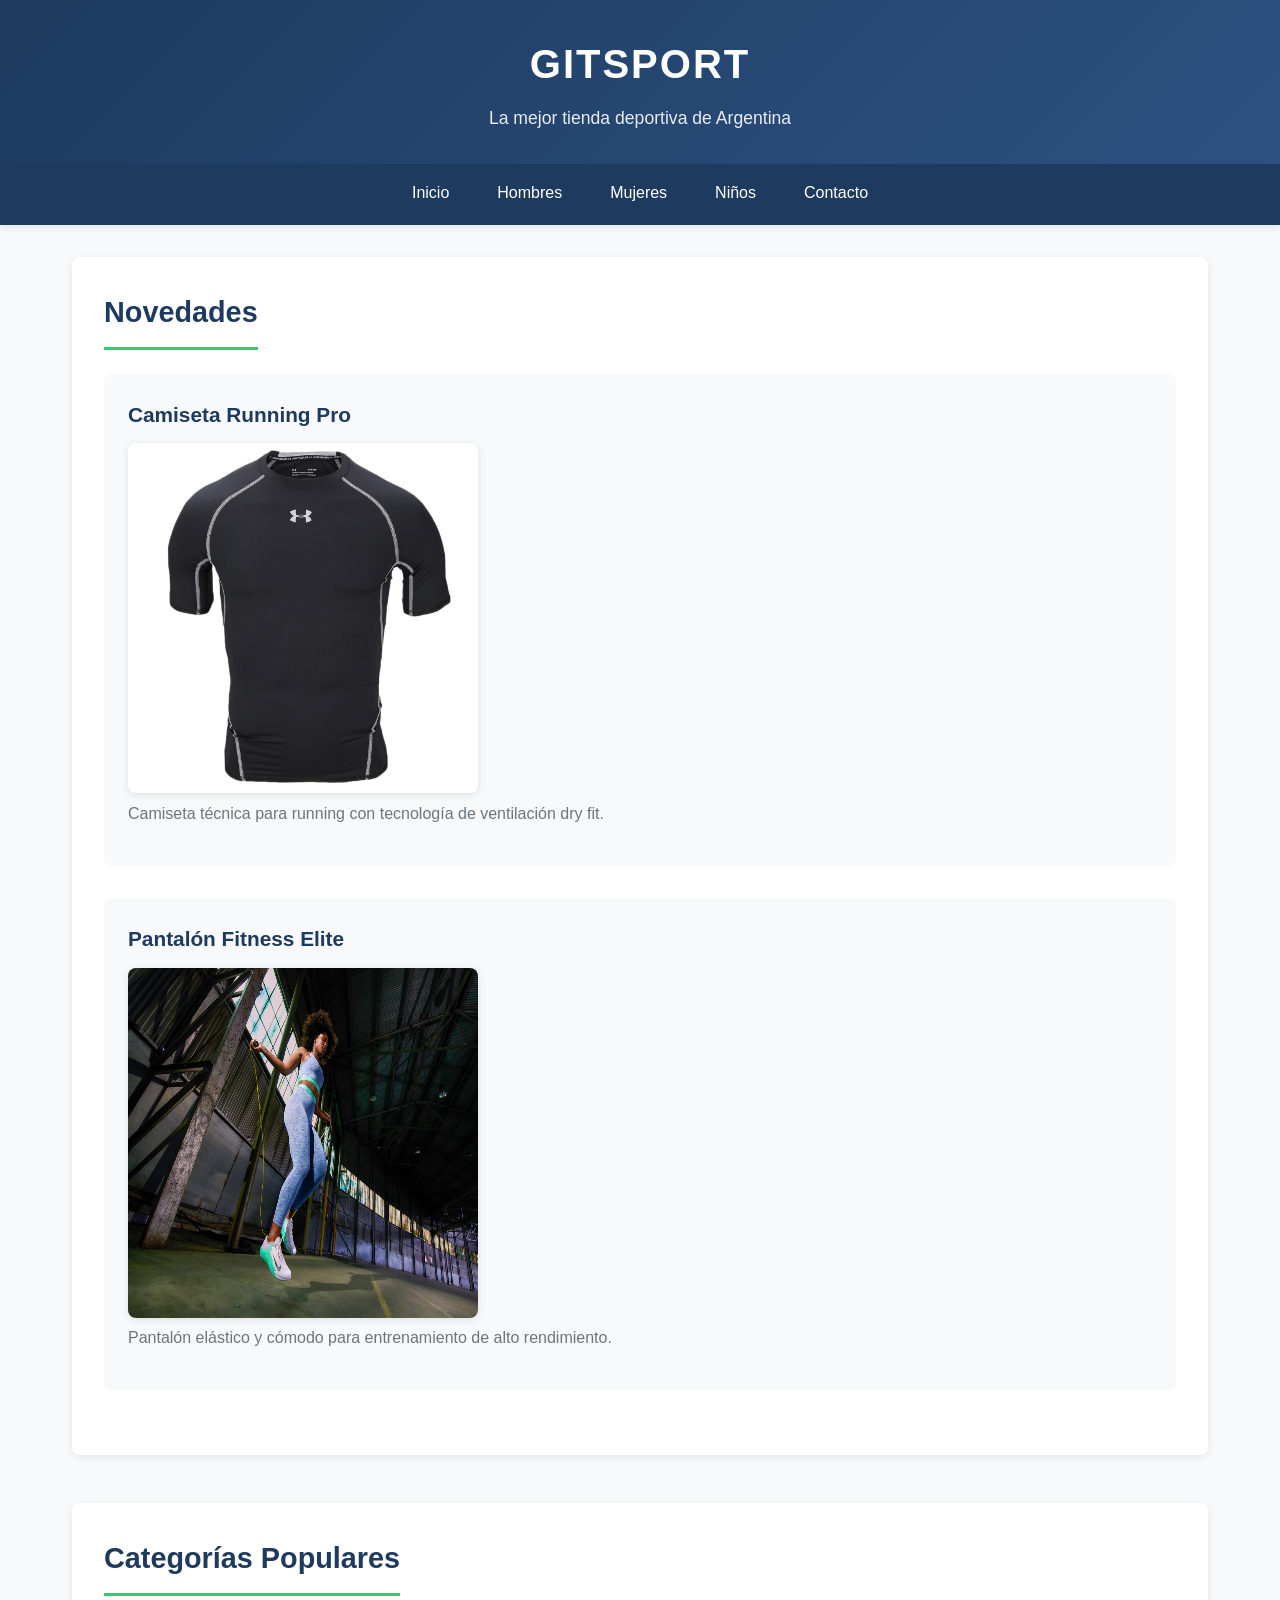
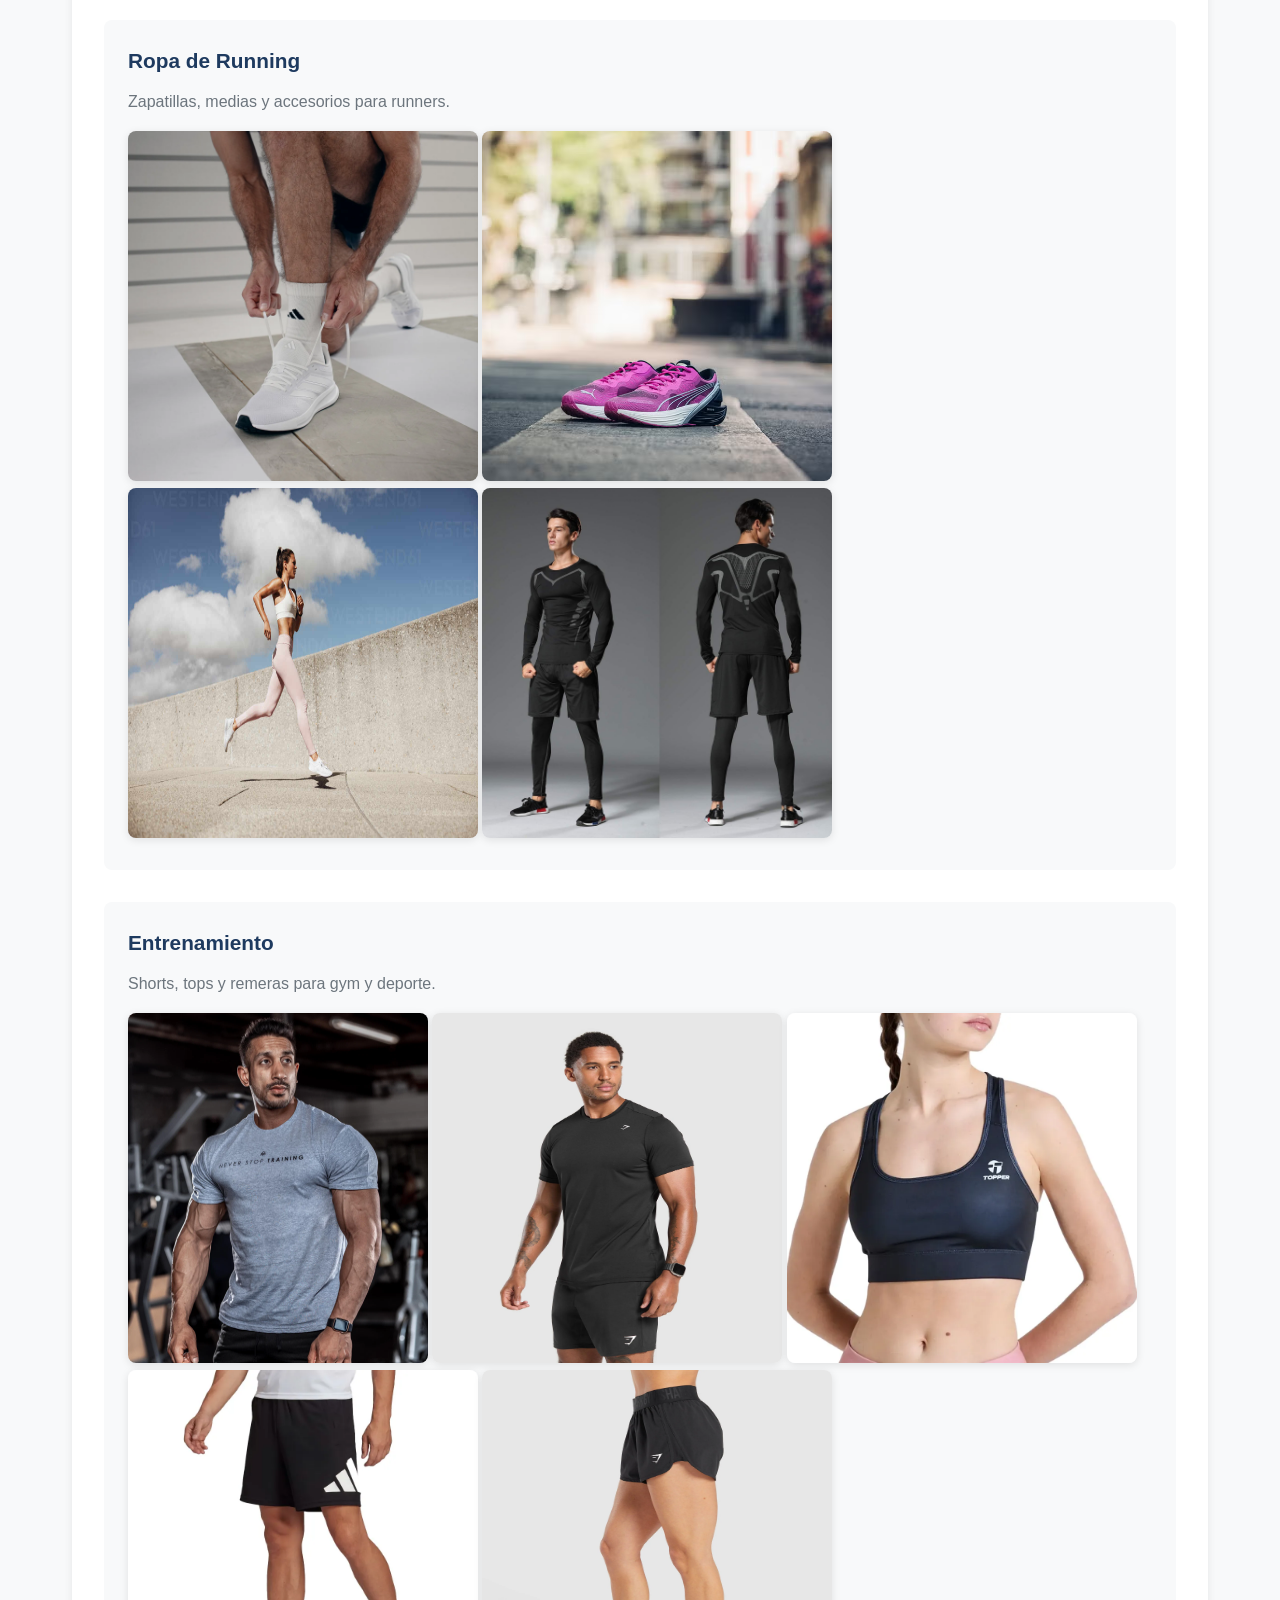
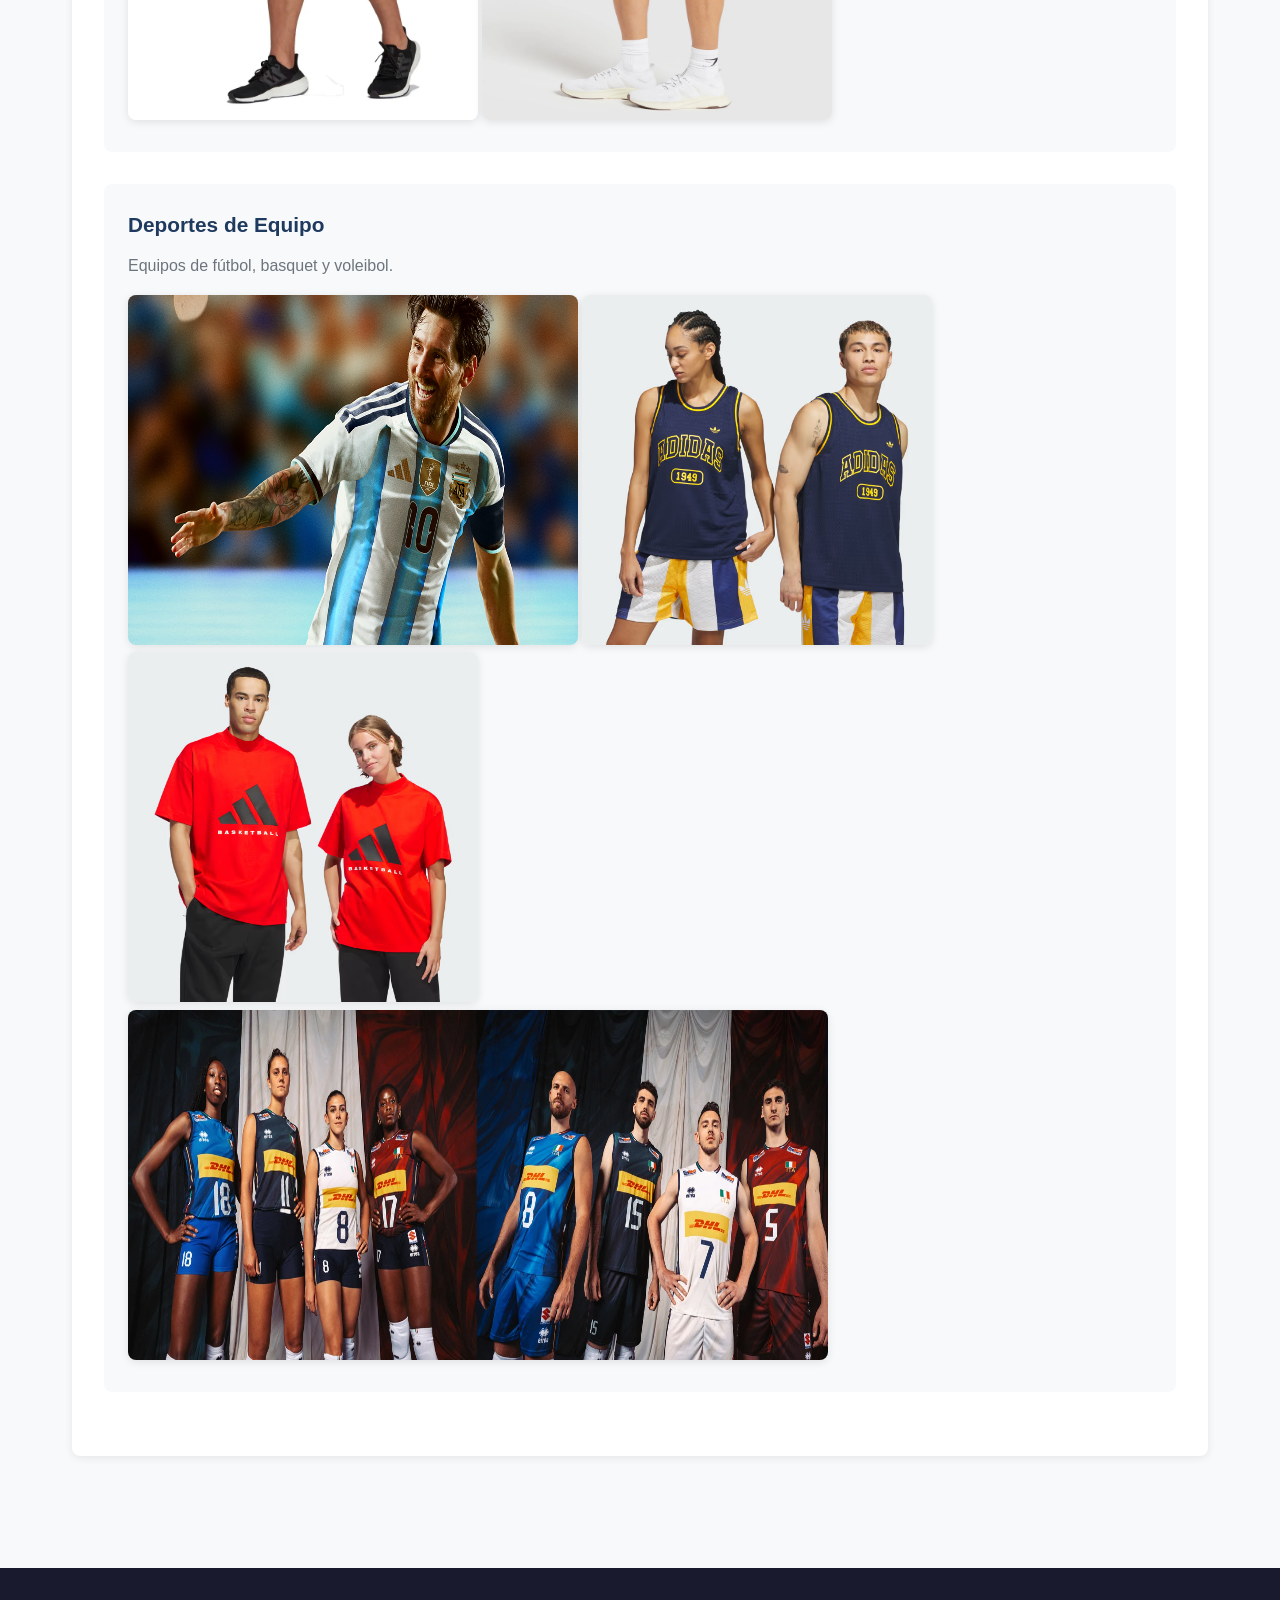
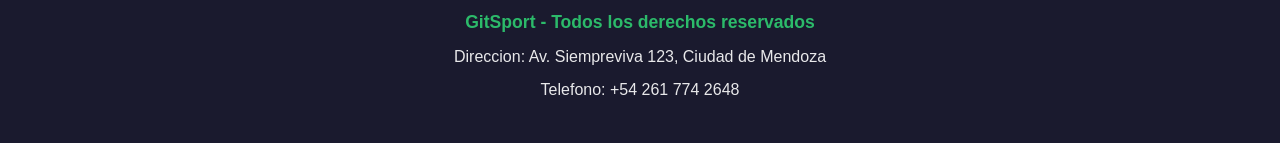
<file: index.html>
<!DOCTYPE html>
<html lang="es">
<head>
    <meta charset="UTF-8">
    <meta name="viewport" content="width=device-width, initial-scale=1.0">
    <title>GitSport - Indumentaria Deportiva</title>
    <link rel="stylesheet" href="styles.css">
</head>
<body>
    <header>
        <h1>GitSport</h1>
        <p>La mejor tienda deportiva de Argentina</p>
    </header>

    <nav>
        <ul>
            <li><a href="#">Inicio</a></li>
            <li><a href="#">Hombres</a></li>
            <li><a href="#">Mujeres</a></li>
            <li><a href="#">Niños</a></li>
            <li><a href="/contacto.html">Contacto</a></li>
        </ul>
    </nav>

    <main>
        <section>
            <h2>Novedades</h2>
            <article>
                <h3>Camiseta Running Pro</h3>
                <img src="Multimedia/UA_1257468-001_1.jpg" alt="Camiseta para running" loading="lazy"width="350" height="350"/> 
                <p>Camiseta técnica para running con tecnología de ventilación dry fit.</p>
            </article>
            <article>
                <h3>Pantalón Fitness Elite</h3>
                <img src="Multimedia/fitness mujer.jpg" alt="Pantalones fitness de mujer" loading="lazy"width="350" height="350"/>
                <p>Pantalón elástico y cómodo para entrenamiento de alto rendimiento.</p>
            </article>
        </section>

        <section>
            <h2>Categorías Populares</h2>
            <article>
                <h3>Ropa de Running</h3>
                <p>Zapatillas, medias y accesorios para runners.</p>
                <img src="Multimedia/zapatillas running hombre.avif" alt="Zapatillas de alto rendimiento para running" loading="lazy"width="350" height="350"/>
                <img src="Multimedia/zapatillas running mujer.avif" alt="Calzado cómodo y resistente para running" loading="lazy"width="350" height="350"/>
                <img src="Multimedia/ropa running.jpg" loading="lazy"width="350" height="350"/>
                <img src="Multimedia/ropa running 2.jpg" loading="lazy"width="350" height="350"/>
            </article>
            <article>
                <h3>Entrenamiento</h3>
                <p>Shorts, tops y remeras para gym y deporte.</p>
                <img src="Multimedia/camiseta gym.webp" alt="Remeras para gym y alto desgaste" loading="lazy"width="300" height="350"/>
                <img src="Multimedia/camiseta gym 2.webp" alt="Remeras para gym y alto rendimiento" loading="lazy"width="350" height="350"/>
                <img src="Multimedia/top.webp" alt="Los tops más cómodos y confiables para vos" loading="lazy"width="350" height="350"/>
                <img src="Multimedia/shorts.webp" alt="Shorts de alto rendimiento" loading="lazy"width="350" height="350"/>
                <img src="Multimedia/shorts gymshark.webp" loading="lazy"width="350" height="350"/>
            </article>
            <article>
                <h3>Deportes de Equipo</h3>
                <p>Equipos de fútbol, basquet y voleibol.</p>
                <img src="Multimedia/futbol.jpg" loading="lazy"width="450" height="350"/>
                <img src="Multimedia/basket adidas.avif" loading="lazy"width="350" height="350"/>
                <img src="Multimedia/basket adidas 2.avif" loading="lazy"width="350" height="350"/>
                <img src="Multimedia/voley banner.webp" loading="lazy"width="700" height="350"/>
            </article>
        </section>
    </main>

    <footer>
        <p>GitSport - Todos los derechos reservados</p>
        <p>Direccion: Av. Siempreviva 123, Ciudad de Mendoza</p>
        <p>Telefono: +54 261 774 2648</p>
    </footer>
</body>
</html>
</file>
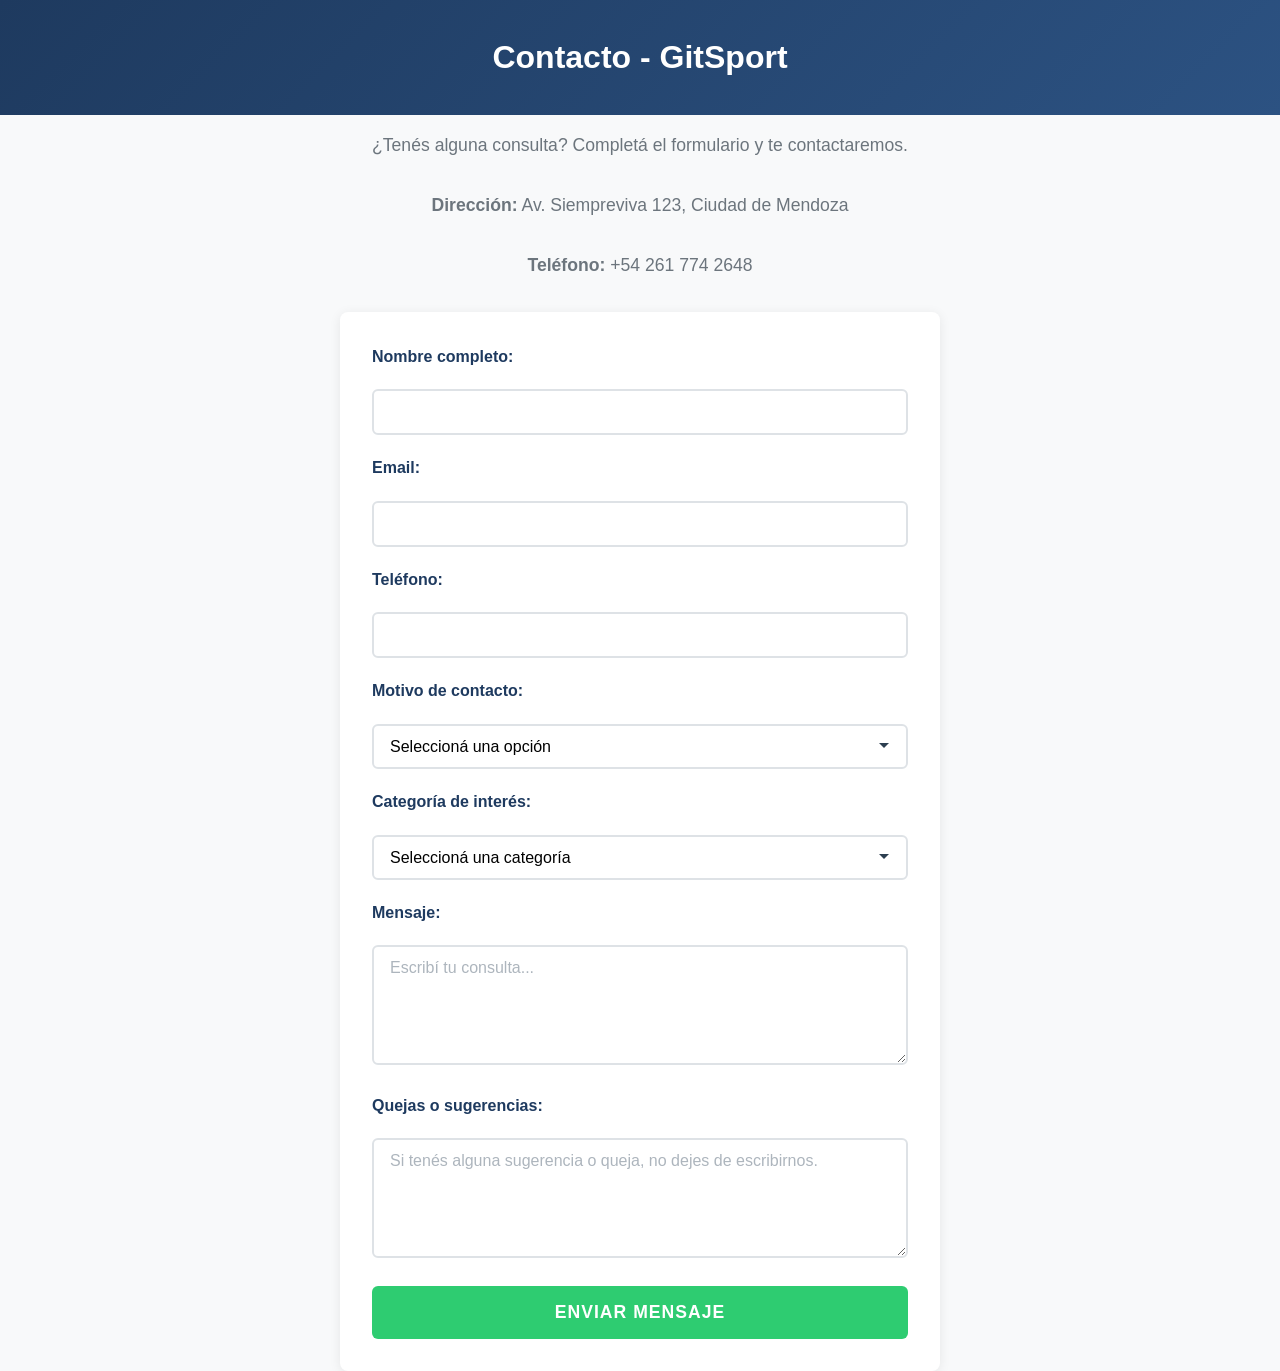
<file: contacto.html>
<!DOCTYPE html>
<html lang="es">
<head>
    <meta charset="UTF-8">
    <meta name="viewport" content="width=device-width, initial-scale=1.0">
    <title>Contacto - GitSport</title>
    <link rel="stylesheet" href="styles.css">
</head>
<body>
    <h1>Contacto - GitSport</h1>
    <p>¿Tenés alguna consulta? Completá el formulario y te contactaremos.</p>
    
    <p><strong>Dirección:</strong> Av. Siempreviva 123, Ciudad de Mendoza</p>
    <p><strong>Teléfono:</strong> +54 261 774 2648</p>

    <form action="#" method="POST">
        <p><label for="nombre">Nombre completo:</label></p>
        <p><input type="text" id="nombre" name="nombre" required></p>

        <p><label for="email">Email:</label></p>
        <p><input type="email" id="email" name="email" required></p>

        <p><label for="telefono">Teléfono:</label></p>
        <p><input type="tel" id="telefono" name="telefono"></p>

        <p><label for="motivo">Motivo de contacto:</label></p>
        <p>
            <select id="motivo" name="motivo" required>
                <option value="">Seleccioná una opción</option>
                <option value="consulta">Consulta sobre productos</option>
                <option value="pedido">Realizar un pedido</option>
                <option value="talla">Consulta de talles</option>
                <option value="envio">Información de envío</option>
                <option value="cambio">Cambios y devoluciones</option>
                <option value="otro">Otro motivo</option>
            </select>
        </p>

        <p><label for="categoria">Categoría de interés:</label></p>
        <p>
            <select id="categoria" name="categoria">
                <option value="">Seleccioná una categoría</option>
                <option value="running">Running</option>
                <option value="fitness">Fitness/Gym</option>
                <option value="equipo">Deportes de Equipo</option>
                <option value="hombres">Hombres</option>
                <option value="mujeres">Mujeres</option>
                <option value="ninos">Niños</option>
            </select>
        </p>

        <p><label for="mensaje">Mensaje:</label></p>
        <p><textarea id="mensaje" name="mensaje" placeholder="Escribí tu consulta..." required></textarea></p>
        <p><label for="mensaje">Quejas o sugerencias:</label></p>
        <p><textarea id="mensaje" name="mensaje" placeholder="Si tenés alguna sugerencia o queja, no dejes de escribirnos." required></textarea></p>

        <button type="submit">Enviar mensaje</button>
    </form>
</body>
</html>
</file>
<file: styles.css>
/*=====================================================
  ESTILOS GITHORT - TIENDA DEPORTIVA
  Esquema de colores: Azul profundo + Verde enérgico + Naranja acción
=====================================================*/

/*--------------------
  VARIABLES DE COLOR
  Definición centralizada de colores para fácil mantenimiento
--------------------*/
:root {
    /* Color primario - Azul profundo (confianza, profesionalismo) */
    --color-primary: #1E3A5F;
    
    /* Color secundario - Verde enérgico (energía, frescura, deporte) */
    --color-secondary: #2ECC71;
    
    /* Color de acento - Naranja vibrante (acción, vitalidad) */
    --color-accent: #E67E22;
    
    /* Colores de fondo */
    --color-bg-white: #FFFFFF;
    --color-bg-light: #F8F9FA;
    --color-bg-dark: #1A1A2E;
    
    /* Colores de texto */
    --color-text-dark: #2C3E50;
    --color-text-light: #6C757D;
    --color-text-white: #FFFFFF;
    
    /* Colores de bordes y divisores */
    --color-border: #DEE2E6;
    
    /* Estados interactivos */
    --color-hover: #27AE60;
    --color-focus: #3498DB;
}

/*--------------------
  RESET Y ESTILOS BASE
--------------------*/
* {
    margin: 0;
    padding: 0;
    box-sizing: border-box;
}

body {
    font-family: 'Segoe UI', Tahoma, Geneva, Verdana, sans-serif;
    background-color: var(--color-bg-light);
    color: var(--color-text-dark);
    line-height: 1.6;
}

/*--------------------
  ENCABEZADO (HEADER)
--------------------*/
header {
    background: linear-gradient(135deg, var(--color-primary) 0%, #2C5282 100%);
    color: var(--color-text-white);
    padding: 2rem;
    text-align: center;
    box-shadow: 0 4px 12px rgba(0, 0, 0, 0.15);
}

header h1 {
    font-size: 2.5rem;
    font-weight: 700;
    letter-spacing: 2px;
    margin-bottom: 0.5rem;
    text-transform: uppercase;
}

header p {
    font-size: 1.1rem;
    opacity: 0.9;
}

/*--------------------
  NAVEGACIÓN (NAV)
--------------------*/
nav {
    background-color: var(--color-primary);
    padding: 0;
    box-shadow: 0 2px 8px rgba(0, 0, 0, 0.1);
}

nav ul {
    list-style: none;
    display: flex;
    justify-content: center;
    flex-wrap: wrap;
    gap: 0;
}

nav ul li {
    margin: 0;
}

nav ul li a {
    display: block;
    color: var(--color-text-white);
    text-decoration: none;
    padding: 1rem 1.5rem;
    font-weight: 500;
    transition: all 0.3s ease;
    border-bottom: 3px solid transparent;
}

nav ul li a:hover {
    background-color: var(--color-secondary);
    border-bottom-color: var(--color-accent);
}

/*--------------------
  CONTENIDO PRINCIPAL (MAIN)
--------------------*/
main {
    max-width: 1200px;
    margin: 0 auto;
    padding: 2rem;
}

/* Sections - Secciones de contenido */
section {
    margin-bottom: 3rem;
    background-color: var(--color-bg-white);
    padding: 2rem;
    border-radius: 8px;
    box-shadow: 0 2px 8px rgba(0, 0, 0, 0.08);
}

section h2 {
    color: var(--color-primary);
    font-size: 1.8rem;
    margin-bottom: 1.5rem;
    padding-bottom: 0.75rem;
    border-bottom: 3px solid var(--color-secondary);
    display: inline-block;
}

/* Articles - Artículos individuales */
article {
    margin-bottom: 2rem;
    padding: 1.5rem;
    background-color: var(--color-bg-light);
    border-radius: 8px;
    transition: transform 0.3s ease, box-shadow 0.3s ease;
}

article:hover {
    transform: translateY(-4px);
    box-shadow: 0 6px 20px rgba(0, 0, 0, 0.12);
}

article h3 {
    color: var(--color-primary);
    font-size: 1.3rem;
    margin-bottom: 0.75rem;
}

article p {
    color: var(--color-text-light);
    margin-bottom: 1rem;
}

/* Imágenes */
article img {
    border-radius: 8px;
    box-shadow: 0 2px 8px rgba(0, 0, 0, 0.1);
    transition: transform 0.3s ease;
}

article img:hover {
    transform: scale(1.02);
}

/*--------------------
  PÁGINA DE CONTACTO
--------------------*/
/* Título principal de contacto */
body > h1:first-of-type {
    background: linear-gradient(135deg, var(--color-primary) 0%, #2C5282 100%);
    color: var(--color-text-white);
    padding: 2rem;
    text-align: center;
    margin-bottom: 1rem;
}

/* Párrafos informativos */
body > p {
    text-align: center;
    font-size: 1.1rem;
    color: var(--color-text-light);
    margin-bottom: 2rem;
}

/* Datos de contacto (dirección, teléfono) */
form + p,
form ~ p strong {
    padding: 1rem;
    margin: 1rem 0;
    color: var(--color-text-dark);
}

form + p {
    background-color: var(--color-bg-light);
    border-left: 4px solid var(--color-secondary);
    padding-left: 1rem;
}

/* Formulario */
form {
    background-color: var(--color-bg-white);
    padding: 2rem;
    border-radius: 8px;
    box-shadow: 0 2px 12px rgba(0, 0, 0, 0.08);
    max-width: 600px;
    margin: 0 auto;
}

form p {
    margin-bottom: 1.25rem;
}

form label {
    display: block;
    font-weight: 600;
    color: var(--color-primary);
    margin-bottom: 0.5rem;
}

/* Inputs y selects */
input[type="text"],
input[type="email"],
input[type="tel"],
select,
textarea {
    width: 100%;
    padding: 0.75rem 1rem;
    border: 2px solid var(--color-border);
    border-radius: 6px;
    font-size: 1rem;
    transition: border-color 0.3s ease, box-shadow 0.3s ease;
    background-color: var(--color-bg-white);
    font-family: inherit;
}

input[type="text"]:focus,
input[type="email"]:focus,
input[type="tel"]:focus,
select:focus,
textarea:focus {
    outline: none;
    border-color: var(--color-focus);
    box-shadow: 0 0 0 3px rgba(52, 152, 219, 0.2);
}

input::placeholder,
textarea::placeholder {
    color: #ADB5BD;
}

/* Textarea específico */
textarea {
    min-height: 120px;
    resize: vertical;
}

/* Select dropdown */
select {
    cursor: pointer;
    appearance: none;
    background-image: url("data:image/svg+xml,%3Csvg xmlns='http://www.w3.org/2000/svg' width='12' height='12' viewBox='0 0 12 12'%3E%3Cpath fill='%232C3E50' d='M6 8L1 3h10z'/%3E%3C/svg%3E");
    background-repeat: no-repeat;
    background-position: right 1rem center;
    padding-right: 2.5rem;
}

/* Botón de enviar */
button[type="submit"],
input[type="submit"] {
    background-color: var(--color-secondary);
    color: var(--color-text-white);
    border: none;
    padding: 1rem 2rem;
    font-size: 1.1rem;
    font-weight: 600;
    border-radius: 6px;
    cursor: pointer;
    transition: all 0.3s ease;
    width: 100%;
    text-transform: uppercase;
    letter-spacing: 1px;
}

button[type="submit"]:hover,
input[type="submit"]:hover {
    background-color: var(--color-hover);
    transform: translateY(-2px);
    box-shadow: 0 4px 12px rgba(46, 204, 113, 0.4);
}

button[type="submit"]:active,
input[type="submit"]:active {
    transform: translateY(0);
}

/*--------------------
  PIE DE PÁGINA (FOOTER)
--------------------*/
footer {
    background-color: var(--color-bg-dark);
    color: var(--color-text-white);
    text-align: center;
    padding: 2rem;
    margin-top: 2rem;
}

footer p {
    margin: 0.5rem 0;
    opacity: 0.9;
}

footer p:first-child {
    font-weight: 600;
    font-size: 1.1rem;
    color: var(--color-secondary);
}

/*--------------------
  DISEÑO RESPONSIVE
--------------------*/
@media (max-width: 768px) {
    /* Ajustes para tablet y móvil */
    header h1 {
        font-size: 2rem;
    }
    
    nav ul {
        flex-direction: column;
        align-items: center;
    }
    
    nav ul li a {
        padding: 0.75rem 1rem;
        width: 100%;
        text-align: center;
    }
    
    main {
        padding: 1rem;
    }
    
    section {
        padding: 1rem;
    }
    
    section h2 {
        font-size: 1.5rem;
    }
    
    article img {
        width: 100%;
        height: auto;
    }
    
    form {
        padding: 1.5rem;
    }
}

@media (max-width: 480px) {
    /* Ajustes específicos para móviles */
    header h1 {
        font-size: 1.75rem;
    }
    
    header p {
        font-size: 1rem;
    }
    
    section h2 {
        font-size: 1.3rem;
    }
    
    article {
        padding: 1rem;
    }
    
    article h3 {
        font-size: 1.1rem;
    }
    
    button[type="submit"] {
        padding: 0.75rem 1.5rem;
        font-size: 1rem;
    }
}
</file>
